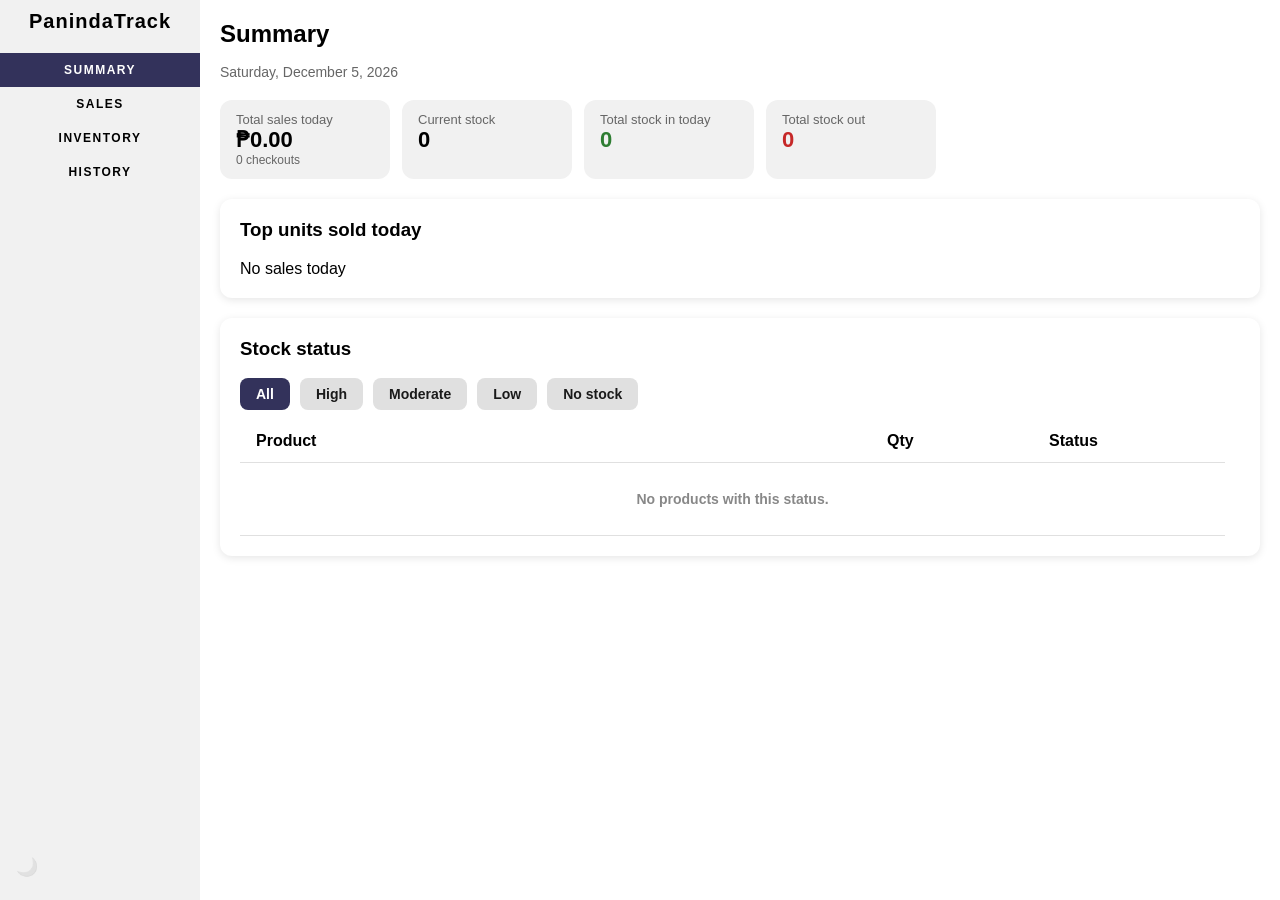
<file: index.html>
<!DOCTYPE html>
<html lang="en">
<head>
    <meta charset="UTF-8">
    <meta name="viewport" content="width=device-width, initial-scale=1.0">
    <link rel="stylesheet" href="css/style.css">
    <title>Summary</title>
</head>
<body>
    <div class="container">
        <nav class="nav-bar">
            <a href="index.html"><h1 class="text-logo">PanindaTrack</h1></a>
            <ul>
                <li><a href="index.html">Summary</a></li>
                <li><a href="html/sales.html">Sales</a></li>
                <li><a href="html/inventory.html">Inventory</a></li>
                <li><a href="html/history.html">History</a></li>
                <li>
                    <li>
                        <button type="button" id="themeBtn" aria-label="Toggle light and dark mode">🌙</button>
                    </li>
                </li>
            </ul>
        </nav>
    
        <main class="content">
            <h1>Summary</h1>

            <p id="today-date"></p>

            <div class="stat-cards">
                <div class="stat-card sales">
                    <span>Total sales today</span>
                    <strong id="total-all">₱0.00</strong>
                    <small id="checkout-count">0 checkouts</small>
                </div>

                <div class="stat-card">
                    <span>Current stock</span>
                    <strong id="total-stock">0</strong>
                </div>

                <div class="stat-card in">
                    <span>Total stock in today</span>
                    <strong id="total-in">0</strong>
                </div>

                <div class="stat-card out">
                    <span>Total stock out</span>
                    <strong id="total-out">0</strong>
                </div>
            </div>

            <div class="summary-grid">
                <div class="content-container top-card">
                    <h3>Top units sold today</h3>
                    <div id="top-display"></div>
                </div>

                <div class="content-container status-card">
                    <h3>Stock status</h3>
                    <div class="status-header">
                        <button type="button" class="status-btn active" data-status="all">All</button>
                        <button type="button" class="status-btn" data-status="high">High</button>
                        <button type="button" class="status-btn" data-status="moderate">Moderate</button>
                        <button type="button" class="status-btn" data-status="low">Low</button>
                        <button type="button" class="status-btn" data-status="none">No stock</button>
                    </div>
                    <div id="status-display"></div>
                </div>
            </div>
            
        </main>

    </div>
    <script src="js/script.js"></script>
    <script src="js/summary.js"></script>
</body>
</html>
</file>
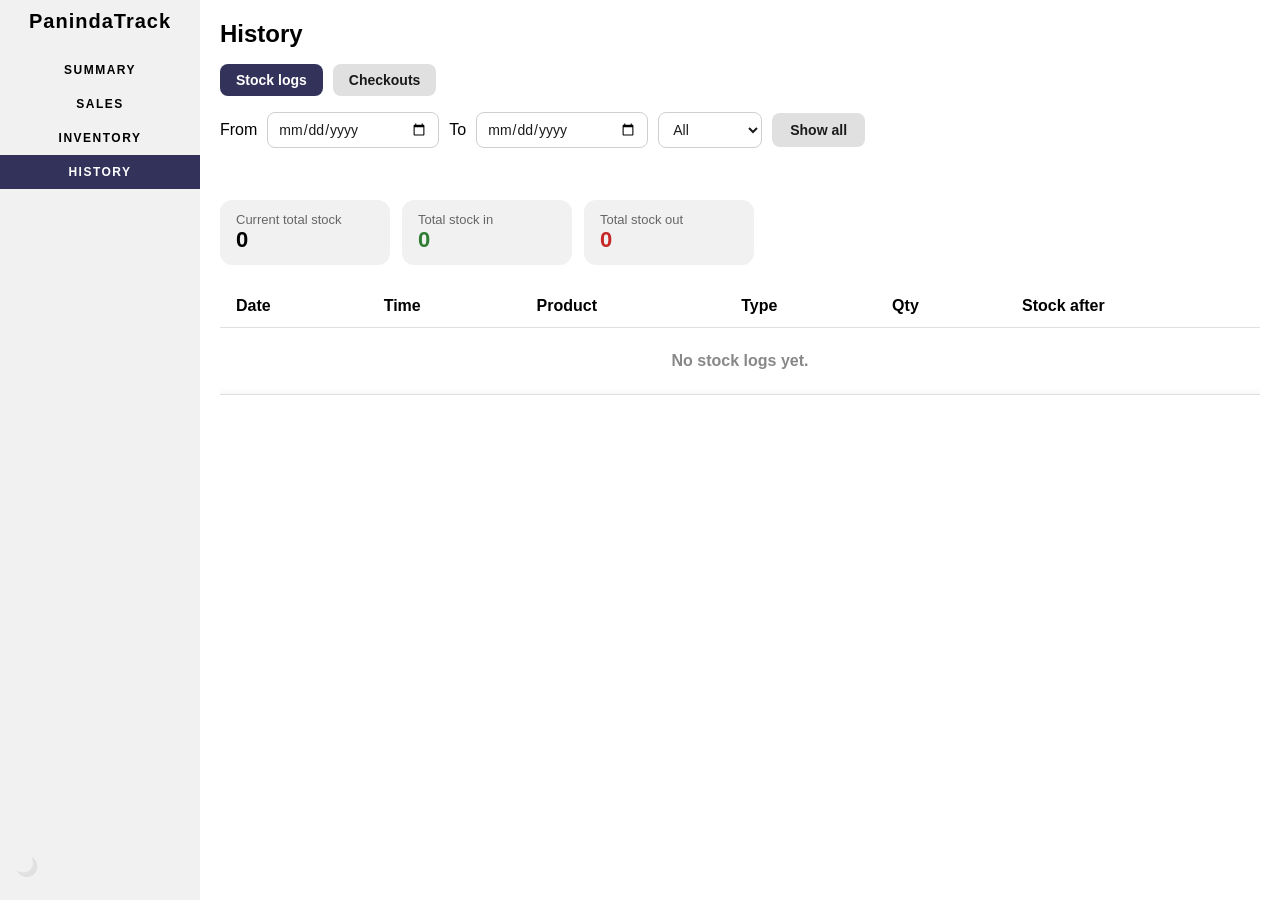
<file: html/history.html>
<!DOCTYPE html>
<html lang="en">
<head>
    <meta charset="UTF-8">
    <meta name="viewport" content="width=device-width, initial-scale=1.0">
    <link rel="stylesheet" href="../css/style.css">
    <title>History</title>
</head>
<body>
    <div class="container">
        <nav class="nav-bar">
            <a href="../index.html"><h1 class="text-logo">PanindaTrack</h1></a>
            <ul>
                <li><a href="../index.html">Summary</a></li>
                <li><a href="sales.html">Sales</a></li>
                <li><a href="inventory.html">Inventory</a></li>
                <li><a href="history.html">History</a></li>
                <li>
                    <li>
                        <button type="button" id="themeBtn" aria-label="Toggle light and dark mode">🌙</button>
                    </li>
                </li>
            </ul>
        </nav>

        <main class="content">
            <h1>History</h1>

            <div class="tabs">
                <button type="button" class="tab-btn active" data-tab="stock">Stock logs</button>
                <button type="button" class="tab-btn" data-tab="checkout">Checkouts</button>
            </div>

            <section id="stock-section">
                <div class="toolbar">
                    <label for="from-input">From</label>
                    <input type="date" id="from-input">
                    <label for="to-input">To</label>
                    <input type="date" id="to-input">
                    <select id="type-input">
                        <option value="all">All</option>
                        <option value="in">Stock In</option>
                        <option value="out">Stock Out</option>
                    </select>
                    <button type="button" id="clearBtn">Show all</button>
                </div>

                <p id="history-message"></p>

            <div class="stat-cards">
                <div class="stat-card">
                    <span>Current total stock</span>
                    <strong id="total-stock">0</strong>
                </div>
                <div class="stat-card in">
                    <span>Total stock in</span>
                    <strong id="total-in">0</strong>
                </div>
                <div class="stat-card out">
                    <span>Total stock out</span>
                    <strong id="total-out">0</strong>
                </div>
            </div>

            <div id="history-display" class="scroll-box"></div>
        </section>

        <section id="checkout-section" hidden>
            <div class="toolbar">
                <label for="co-from">From</label>
                <input type="date" id="co-from">
                <label for="co-to">To</label>
                <input type="date" id="co-to">
                <button type="button" id="co-clear">Show all</button>
            </div>

            <p id="co-message"></p>

            <div class="co-cards">
                <div class="co-card">
                    <span>Total sales</span>
                    <strong id="co-total">₱0.00</strong>
                </div>
                <div class="co-card units-card">
                    <span>Total units sold</span>
                    <div id="co-top"></div>
                </div>
            </div>
            <div class="co-list" id="co-display"></div>
        </section>

        <dialog id="receipt-dialog">
            <div id="rc-head"></div>
            <div id="rc-items"></div>
            <div id="rc-total"></div>
            <div class="dialog-buttons">
                <button type="button" id="rc-close">Close</button>
            </div>
        </dialog>
        </main>

    </div>

    <script src="../js/script.js"></script>
    <script src="../js/history.js"></script>
</body>
</html>
</file>
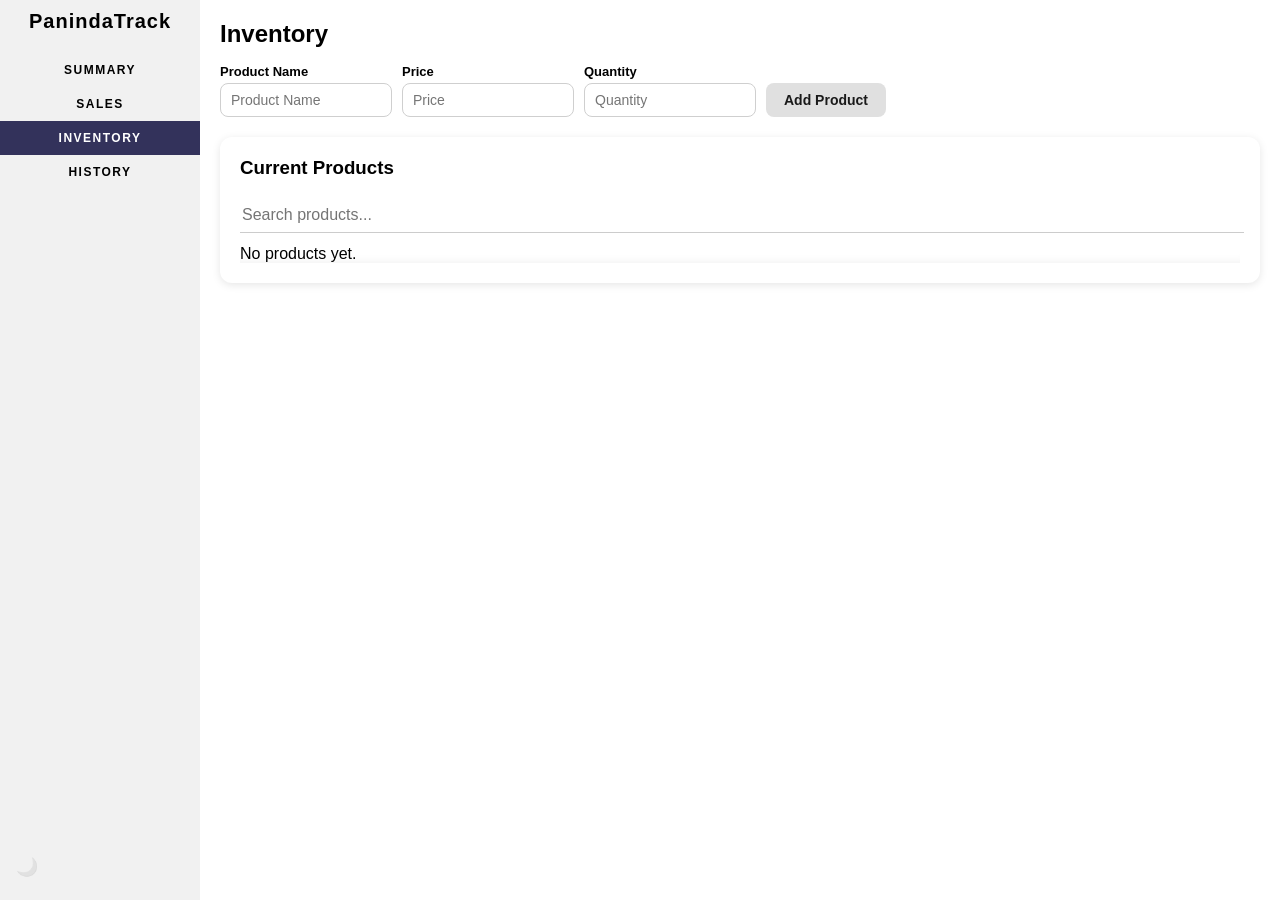
<file: html/inventory.html>
<!DOCTYPE html>
<html lang="en">
<head>
    <meta charset="UTF-8">
    <meta name="viewport" content="width=device-width, initial-scale=1.0">
    <link rel="stylesheet" href="../css/style.css">
    <title>Inventory</title>
</head>
<body>
    <div class="container">
        <nav class="nav-bar">
        <a href="../index.html"><h1 class="text-logo">PanindaTrack</h1></a>
        <ul>
            <li><a href="../index.html">Summary</a></li>
            <li><a href="sales.html">Sales</a></li>
            <li><a href="inventory.html">Inventory</a></li>
            <li><a href="history.html">History</a></li>
            <li>
                <li>
                    <button type="button" id="themeBtn" aria-label="Toggle light and dark mode">🌙</button>
                </li>
            </li>
        </ul>
    </nav>

        <main class="content">
            <h1>Inventory</h1>

            <div class="form">
                <label for="productName">Product Name
                    <input type="text" placeholder="Product Name" id="productName-input">
                </label>

                <label for="price">Price
                    <input type="number" placeholder="Price" id="price-input">
                </label>

                <label for="quantity">Quantity
                    <input type="number" placeholder="Quantity" id="quantity-input">
                </label>

                <button type="submit" id="addBtn">Add Product</button>
                <button type="button" id="deleteBtn" style="display: none;">Delete</button>
                <button id="backBtn" style="display: none;">Back</button>
            </div>
            
            <div class="content-container" id="inventory">
                <h3>Current Products</h3>
                <input type="text" id="searchBox" placeholder="Search products...">
                <div id="products-display" class="scroll-box"></div>
            </div>

            <p id="message"></p>
        </main>

    </div>

    <dialog id="stock-dialog">
        <p id="stock-title"></p>
        <input type="number" id="stock-input" min="1" step="1" placeholder="Quantity to add">
        <p class="stock-error" id="stock-error"></p>
        <div class="dialog-buttons">
            <button id="stockSaveBtn">Add stock</button>
            <button id="stockCancelBtn">Cancel</button>
        </div>
    </dialog>
    <dialog id="confirm-dialog">
        <p>Do you want to delete this product?</p>

        <div class="dialog-buttons">
            <button type="button" id="yesBtn" disabled>Yes (2)</button>
            <button type="button" id="noBtn">No</button>
        </div>
    </dialog>

    <script src="../js/script.js"></script>
    <script src="../js/inventory.js"></script>
</body>
</html>
</file>
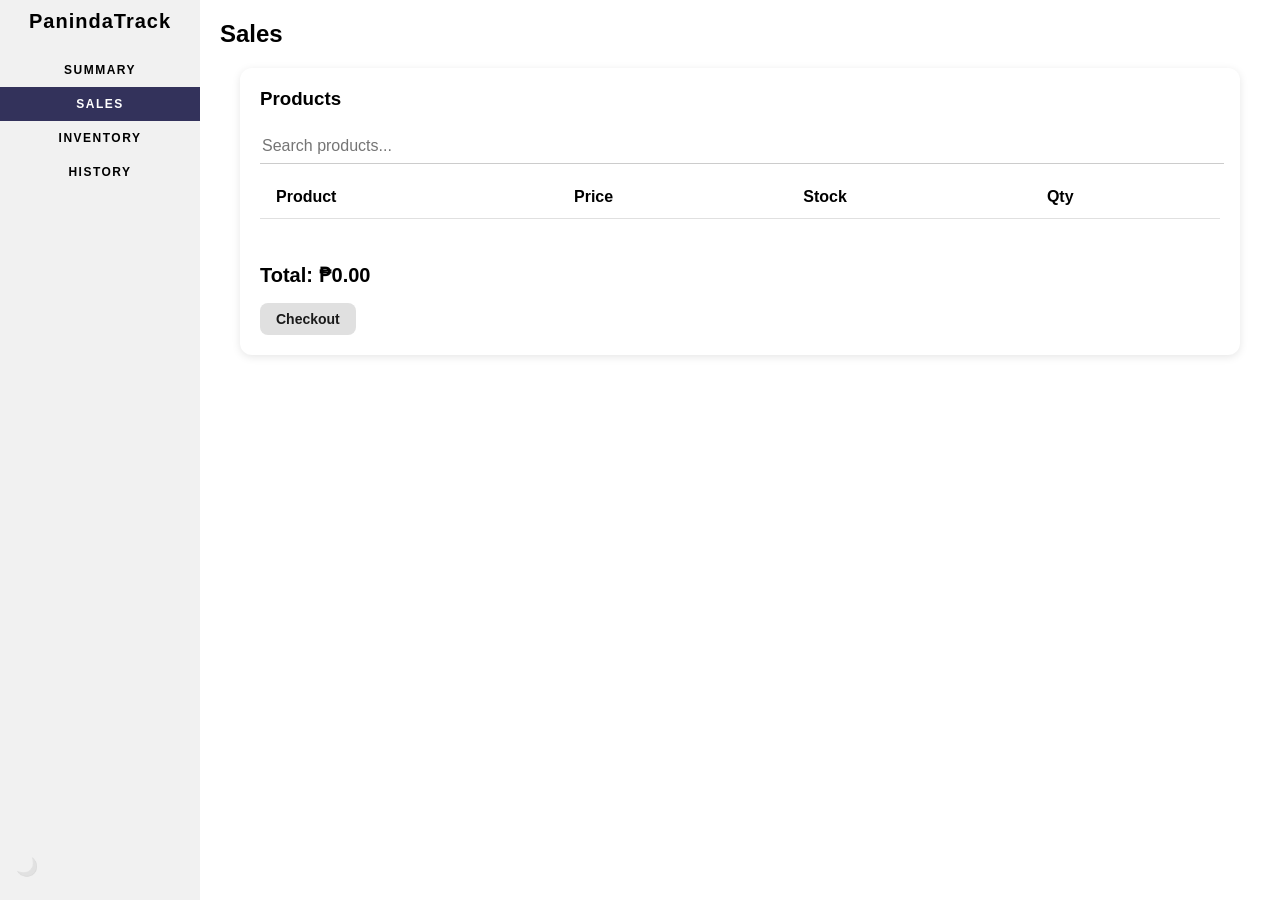
<file: html/sales.html>
<!DOCTYPE html>
<html lang="en">
<head>
    <meta charset="UTF-8">
    <meta name="viewport" content="width=device-width, initial-scale=1.0">
    <link rel="stylesheet" href="../css/style.css">
    <title>Sales</title>
</head>
<body>
    <div class="container">
        <nav class="nav-bar">
            <a href="../index.html"><h1 class="text-logo">PanindaTrack</h1></a>
            <ul>
                <li><a href="../index.html">Summary</a></li>
                <li><a href="sales.html">Sales</a></li>
                <li><a href="inventory.html">Inventory</a></li>
                <li><a href="history.html">History</a></li>
                <li>
                    <li>
                        <button type="button" id="themeBtn" aria-label="Toggle light and dark mode">🌙</button>
                    </li>
                </li>
            </ul>
        </nav>
    
    
    <main class="content">
        <h1>Sales</h1>

        <div class="content-container" id="sales">
            <h3>Products</h3>
            
            <input type="text" id="searchBox" placeholder="Search products...">
            <div id="sales-display" class="scroll-box"></div>
            <p id="sales-message"></p>

            <p class="sales-total">Total: <span id="total">₱0.00</span></p>
            <button type="button" id="checkoutBtn">Checkout</button>
        </div>
    </main>

    </div>

    <dialog id="checkout-dialog">
        <h3>Confirm checkout</h3>
        <div id="checkout-summary"></div>
        <p>Total: <span id="checkout-total"></span></p>
        <div class="dialog-buttons">
            <button type="button" id="confirmBtn">Confirm</button>
            <button type="button" id="backBtn">Back</button>
        </div>
    </dialog>
    
    <script src="../js/sales.js"></script>
    <script src="../js/script.js"></script>
</body>
</html>
</file>
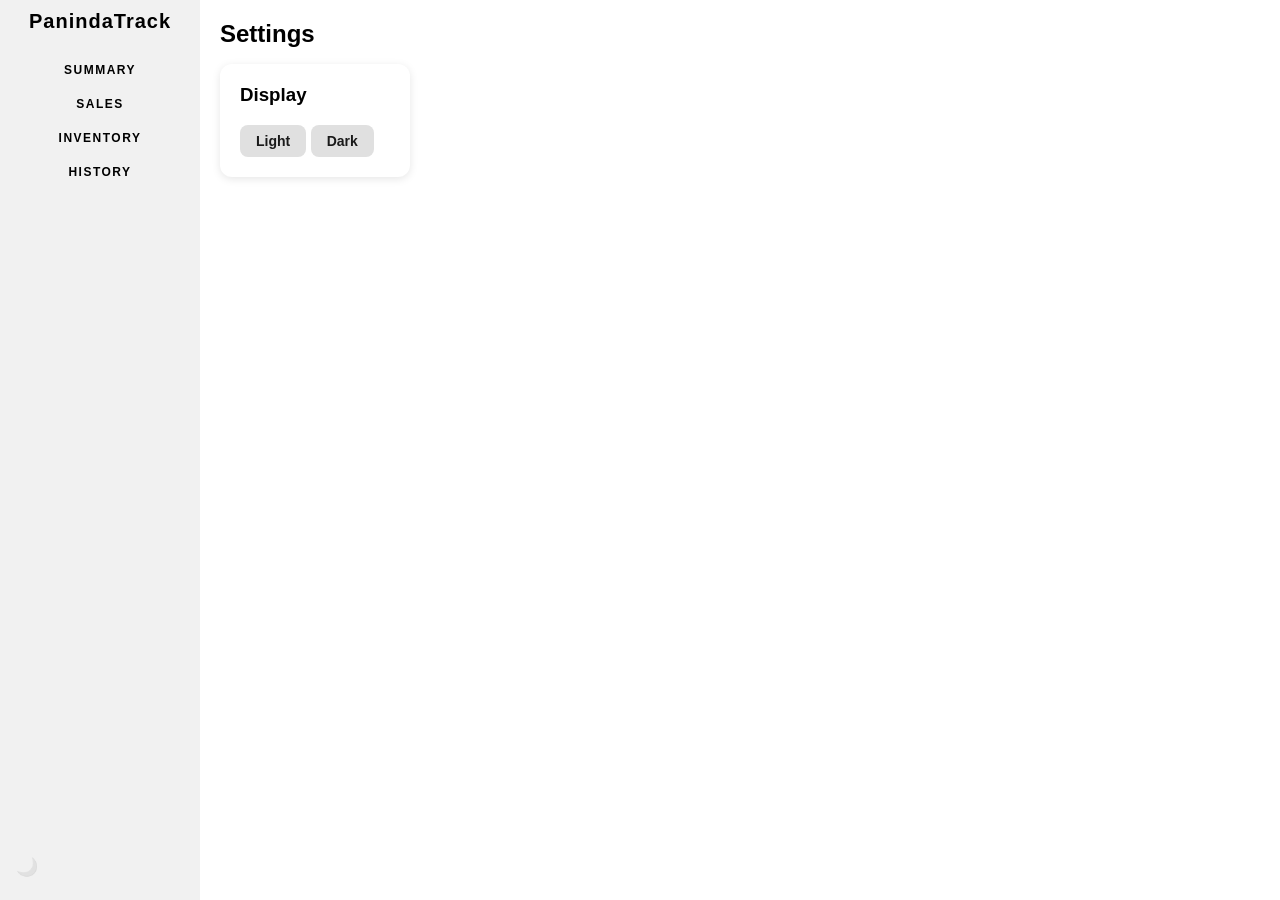
<file: html/settings.html>
<!DOCTYPE html>
<html lang="en">
<head>
    <meta charset="UTF-8">
    <meta name="viewport" content="width=device-width, initial-scale=1.0">
    <link rel="stylesheet" href="../css/style.css">
    <title>Settings</title>
</head>
<body>
    <div class="container">
        <nav class="nav-bar">
        <a href="../index.html"><h1 class="text-logo">PanindaTrack</h1></a>
            <ul>
                <li><a href="../index.html">Summary</a></li>
                <li><a href="sales.html">Sales</a></li>
                <li><a href="inventory.html">Inventory</a></li>
                <li><a href="history.html">History</a></li>
                <li>
                    <li>
                        <button type="button" id="themeBtn" aria-label="Toggle light and dark mode">🌙</button>
                    </li>
                </li>
            </ul>
        </nav>
        
        <main class="content">
            <h1>Settings</h1>

            <div class="content-container">
                <h3>Display</h3>
                <button id="light-btn">Light</button>
                <button id="dark-btn">Dark</button>
            </div>
            
        </main>
        
    </div>
    

    <script src="../js/script.js"></script>
</body>
</html>
</file>
<file: css/style.css>
html, body {
    height: 100%;
}

body {
    margin: 0;
    font-family: 'Inter', sans-serif;
}

/*shared background*/
.text-logo,
.nav-bar,
ul {
    background-color: #f1f1f1;
    width: 200px;
}

/*navbar*/
.text-logo {
    margin: 0 0 10px 0;
    padding: 10px 5px;
    text-align: center;
    box-sizing: border-box;
    font-size: 20px;
    font-weight: 600;
    letter-spacing: 1px;
}

.text-logo a {
    color: #33325b;
}

.nav-bar {
    position: sticky;
    top: 0;
    height: 100vh;
    align-self: flex-start;   /* stops the flex row from stretching it */
    display: flex;
    flex-direction: column;
    box-sizing: border-box;
}

ul {
    list-style-type: none;
    margin: 0;
    padding: 0;
    flex: 1;
    display: flex;
    flex-direction: column;
}

.text-logo,
.nav-bar,
ul {
    background-color: #f1f1f1;
    width: 200px;
}

ul li:last-child{
    margin-top: auto;
    margin-bottom: 12px;
}

a {
    color: black;
    text-decoration: none;
}

li a {
    display: block;
    text-align: center;
    padding: 10px 5px;
    text-transform: uppercase;
    font-size: 12px;
    font-weight: 600;
    letter-spacing: 1.5px;
}

li a:hover,
li a.active {
    background-color: #33325b;
    color: white;
}

/*layout, content, content-container*/
.container{
    display: flex;
}

.content{
    flex: 1;
    padding: 20px;
}

.content h1 {
    font-size: 24px;
    margin: 0 0 16px 0;
}

.content-container{
    background-color: white;
    padding: 20px;
    border-radius: 12px;
    box-shadow: 0 2px 8px rgba(0, 0, 0, 0.1);
    max-width: 150px;
}

.content-container h3{
    margin-top: 0;
}

.content-container button{
    font-family: inherit;
    font-size: 14px;
    font-weight: 600;
    padding: 8px 16px;
    border: none;
    border-radius: 8px;
    background-color: #e0e0e0;
    color: #1a1a1a;
    cursor: pointer;
}

.content-container button:hover{
    background-color: #33325b;
    color: white;
}

.content-container button:hover,
.content-container button.active {
    background-color: #33325b;
    color: white;
}

.content-container button.delete-btn,
body.dark .content-container button.delete-btn {
    background-color: #e53935;
    color: white;
}

.content-container button.delete-btn:hover,
body.dark .content-container button.delete-btn:hover {
    background-color: #c62828;
    color: white;
}

#themeBtn {
    display: block;
    width: 100%;
    padding: 10px 5px 10px 16px;   /* 16px on the left moves it off the edge */
    border: none;
    background: transparent;
    font-size: 18px;
    cursor: pointer;
    text-align: left;              /* moves the icon to the left */
    filter: grayscale(1);
    opacity: 0.4;
}

/*Summary*/
.summary-grid {
    display: grid;
    grid-template-columns: 1fr 1fr;
    gap: 20px;
    margin-top: 20px;
}

.summary-grid .content-container {
    width: 100%;
    max-width: none;
    min-width: 0;
    overflow-x: auto;
    box-sizing: border-box;
}

.content{
    min-width: 0;
}

.summary-grid td,
.summary-grid th {
    white-space: nowrap;
}

@media (max-width: 800px) {
    .summary-grid { grid-template-columns: 1fr; }
}

/*Summary:; today date*/
#today-date{
    margin: 0 0 16px 0;
    font-size: 14px;
    color: #666;
}

body.dark #today-date{
    color: #b0b0b0;
}

/*Summary: Sales*/
.stat-cards{
    display: flex;
    flex-wrap: wrap;
    gap: 12px;
    margin-bottom: 20px;
}

.stat-card.sales{
    order: -1;
}

.stat-card small{
    display: block;
    font-size: 12px;
    color: #666;
}

body.dark .stat-card small{
    color: #b0b0b0;
}

/*Summary: units sold*/
.top-card{
    grid-column: 1 / -1;
}

.top-card td{
    padding: 6px 12px;
    font-size: 14px;
}

/*Summary: stock status*/
#status-display{
    max-height: 300px;
    overflow-y: auto;
}

#status-display thead th{
    position: sticky;
    top: 0;
    background-color: white;
}

#status-display table {
    table-layout: fixed;          /* columns keep their size no matter which rows show */
}

#status-display th:nth-child(2),
#status-display td:nth-child(2) {
    width: 130px;                 /* Qty */
}

#status-display th:nth-child(3),
#status-display td:nth-child(3) {
    width: 160px;                 /* Status */
}

#status-display {
    scrollbar-gutter: stable;     /* reserves space for the scrollbar */
}

.status-card{
    grid-column: 1 / -1;
    max-width: 700px;
}

.status-card td,
.status-card th{
    white-space: normal;
}

body.dark #status-display thead th{
    background-color: #363636;
}

.status-header{
    display: flex;
    flex-wrap: wrap;
    align-items: center;
    gap: 10px;
    margin-bottom: 10px;
}

.status-header h3{
    margin: 0 13px 0 0;
}

.status-btn{
    font-family: inherit;
    font-size: 14px;
    font-weight: 600;
    padding: 8px 16px;
    border: none;
    border-radius: 8px;
    background-color: #e0e0e0;
    color: #1a1a1a;
    cursor: pointer;
}

.status-btn:hover,
.status-btn.active{
    background-color: #33325b;
    color: white;
}

.badge.high{
    background-color: #e3f4e5;
    color: #2e7d32;
}

.badge.moderate{
    background-color: #fff3d6;
    color: #b26a00;
}

.badge.low{
    background-color: #fdeaea;
    color: #c62828;
}

.badge.none{
    background-color: #e0e0e0;
    color: #555;
}

body.dark .badge.none{
    background-color: #444444;
    color: #d8d8d8;
}

body.dark .status-btn{
    background-color: #444444;
    color: #d8d8d8;
}

body.dark .status-btn:hover,
body.dark .status-btn.active{
    background-color: #DBDBDB;
    color: #1a1a1a;
}

body.dark .badge.high{
    background-color: #1f3a22;
    color: #81c784;
}

body.dark .badge.moderate{
    background-color: #3d3318;
    color: #ffd84f;
}

body.dark .badge.low{
    background-color: #3d2121;
    color: #ff8a80;
}

.content >.stat-cards{
    margin-top: 20px;
}

#sales-message.success{
    color: #1a7f37;
}

/*Inventory*/
#inventory{
    max-width: 1000px;
    margin-top: 20px;
}

/*Inventory: products*/
table{
    width: 100%;
    border-collapse: collapse;
}

th, td{
    text-align: left;
    padding: 12px 16px;
    border-bottom: 1px solid #e0e0e0;
}

tbody tr { 
    cursor: default; 
}

tbody tr:hover,
tr.selected { 
    background-color: #f5f3f3; 
}

/*Inventory: form*/
.form {
    display: flex;
    flex-wrap: wrap;
    gap: 10px;
    align-items: flex-end;
    margin-bottom: 20px;
}

.form label {
    display: flex;
    flex-direction: column;
    gap: 4px;
    font-size: 13px;
    font-weight: 600;
}

input {
    width: 150px;
    padding: 8px 10px;
    font-family: inherit;
    font-size: 14px;
    border: 1px solid #cfcfcf;
    border-radius: 8px;
    background-color: white;
    color: #1a1a1a;
}

input:focus {
    outline: none;
    border-color: #33325b;
}

.form button {
    font-family: inherit;
    font-size: 14px;
    font-weight: 600;
    padding: 9px 18px;
    border: none;
    border-radius: 8px;
    background-color: #e0e0e0;
    color: #1a1a1a;
    cursor: pointer;
}

.form button:hover {
    background-color: #33325b;
    color: white;
}

/*Inventory: delete*/

td button + button {
    margin-left: 10px;   /* gap between Edit and Delete */
}

dialog {
    width: 320px;
    max-width: 90%;
    padding: 24px;
    border: none;
    border-radius: 12px;
    box-shadow: 0 4px 16px rgba(0, 0, 0, 0.25);
    font-family: inherit;
}

dialog p {
    margin: 0 0 20px 0;
    font-size: 16px;
    font-weight: 600;
}

.dialog-buttons {
    display: flex;
    gap: 10px;
    justify-content: flex-end;
}

dialog button {
    font-family: inherit;
    font-size: 14px;
    font-weight: 600;
    padding: 9px 18px;
    border: none;
    border-radius: 8px;
    cursor: pointer;
}

#noBtn {
    background-color: #e0e0e0;
    color: #1a1a1a;
}

#noBtn:hover {
    background-color: #33325b;
    color: white;
}

#yesBtn {
    background-color: #c62828;
    color: white;
}

#yesBtn:hover:not(:disabled) {
    background-color: #a61e1e;
}

#yesBtn:disabled {
    opacity: 0.5;
    cursor: not-allowed;
}

/*Inventory: duplicate checker message*/
#message.error {
    text-align: center;
    color: #c62828;
    font-weight: 600;
}

#message.success {
    text-align: center;
    color: #74e287;
    font-weight: 600;
}

#message {
    opacity: 0;
    min-height: 20px;
    transition: opacity 0.4s ease;
}

#message.show{
    opacity: 1;
}

/*Sales*/
#sales{
    max-width: 1000px;
    margin: 20px;
}

td span{
    display: inline-block;
    min-width: 32px;
    text-align: center;
}

dialog button {
    font-family: inherit;
    font-size: 14px;
    font-weight: 600;
    padding: 9px 18px;
    border: none;
    border-radius: 8px;
    background-color: #e0e0e0;
    color: #1a1a1a;
    cursor: pointer;
}

dialog button:hover {
    background-color: #33325b;
    color: white;
}

#checkout-summary {
    margin-bottom: 12px;
}

#checkout-summary div {
    padding: 4px 0;
}

dialog p {
    margin: 12px 0 20px 0;
}

.stock-error{
    margin: 8px 0 12px;
    font-size: 13px;
    color: #c62828;
}

body.dark .stock-error{
    color: #ff8a80;
}

/*Sales: Search Bar*/
#searchBox{
    width: 100%;
    font-size: 16px;
    padding: 8px 2px;
    margin-bottom: 12px;
    border: none;
    border-bottom: 1px solid #ccc;
    border-radius: 0;
    box-shadow: none;
    background: transparent;
    outline: none;
}

#searchBox:focus{
    border-bottom: 1px solid #2f3158
}

/*Sales/Inventory: scrollable*/
.scroll-box{
    max-height: 400px;
    overflow-y: auto;
    box-shadow: inset 0 -10px 8px -8px rgba(0, 0, 0, 0.05);
}

.scroll-box thead th{
    position: sticky;
    top: 0;
    background: white;
}

/*Sales: quantity input*/
.qty-box{
    display: flex;
    align-items: center;
    gap: 6px;
}

.qty-box input{
    width: 48px;
    padding: 6px 4px;
    text-align: center;
    -moz-appearance: textfield;
}

.qty-box button{
    padding: 6px 12px;
}

.qty-box input::-webkit-outer-spin-button,
.qty-box input::-webkit-inner-spin-button{
    -webkit-appearance: none;
    margin: 0;
}

#sales-message{
    min-height: 20px;
    margin: 14px 0 10px 0;
    color: #c62828;
    font-weight: 600;
}

#sales-message:not(:empty){
    margin: 14px 0 10px 0;
}

body.dark #sales-message{
    color: #ff8a80;
}

/*Sales: total and no stock*/
.sales-total{
    margin: 0 0 16px 0;
    font-size: 20px;
    font-weight: 600;
}

#total{
    font-size: inherit;
    font-weight: inherit;
}

/*Summary: dialog align*/
.summary-line {
    display: flex;
    justify-content: space-between;   /* name on the left, price on the right */
    gap: 16px;
}

.summary-line span:last-child {
    white-space: nowrap;              /* keeps the price on one line */
}

/*Summary: empty state*/
.empty-state{
    padding: 28px 16px;
    text-align: center;
    font-size: 14px;
    font-weight: 600;
    color: #888;
}

body.dark .empty-state{
    color: #b0b0b0;
}

/*History: styling*/
#type-input{
    padding: 8px 10px;
    font-family: inherit;
    font-size: 14px;
    border: 1px solid #cfcfcf;
    border-radius: 8px;
    background-color: white;
    color: #1a1a1a;
}

.toolbar{
    flex-wrap: wrap;
}

.stat-card{
    padding: 12px 16px;
    border-radius: 12px;
    background-color: #f1f1f1;
    box-sizing: border-box;
    width: 170px;
}

.stat-card span{
    display: block;
    font-size: 13px;
    color: #666;
}

.stat-card strong{
    font-size: 22px;
}

.stat-card.in strong { color: #2e7d32; }
.stat-card.out strong { color: #c62828; }

.badge{
    display: inline-block;
    padding: 3px 10px;
    border-radius: 6px;
    font-size: 12px;
    font-weight: 600;
}

.badge.in{
    background-color: #e3f4e5;
    color: #2e7d32;
}

.badge.out{
    background-color: #fdeaea;
    color: #c62828;
}

#history-display{
    overflow-x: auto;
    overflow-y: auto;
    max-height: calc(100vh - 380px);
}

#history-display thead th{
    position: sticky;
    top: 0;
    background-color: white;
}

body.dark #history-display thead th{
    background-color: #2b2b2b;
}

#history-display td,
#history-display th{
    white-space: nowrap;
}

/*History: tabs*/
.tabs{
    display: flex;
    gap: 10px;
    margin-bottom: 16px;
}

.tab-btn{
    font-family: inherit;
    font-size: 14px;
    font-weight: 600;
    padding: 8px 16px;
    border: none;
    border-radius: 8px;
    background-color: #e0e0e0;
    color: #1a1a1a;
    cursor: pointer;
}

.tab-btn:hover,
.tab-btn.active{
    background-color: #33325b;
    color: white;
}

/*History: checkouts*/
#co-message{
    min-height: 20px;
    margin: 0 0 12px 0;
    color: #c62828;
    font-weight: 600;
}

.co-cards{
    display: flex;
    flex-direction: column;
    gap: 12px;
    margin-bottom: 16px;
}

.co-card{
    padding: 12px 16px;
    border-radius: 12px;
    background-color: #f1f1f1;
}

.co-card span{
    display: block;
    font-size: 13px;
    color: #666;
    margin-bottom: 4px;
}

.co-card strong{
    font-size: 22px;
}

#co-top{
    max-height: 130px;
    overflow-y: auto;
    padding-right: 24px;
    font-size: 14px;
}

.co-row{
    display: flex;
    justify-content: space-between;
    padding: 3px 0;
}

.co-list{
    max-height: 260px;
    overflow-y: auto;
    padding: 4px 16px;
    border-radius: 12px;
    background-color: #f1f1f1;
}

.co-list thead th{
    position: sticky;
    top: 0;
    background-color: #f1f1f1;
}

.co-list td,
.co-list th{
    white-space: nowrap;
}

.co-card span{
    display: block;
    font-size: 14px;
    margin-bottom: 6px;
}

.co-head{
    font-weight: bold;
    color: #000;
    position: sticky;
    top: 0;
    background: #f0f0f0;
}
/*History: buttons*/
#co-clear,
.co-list button{
    font-family: inherit;
    font-size: 14px;
    font-weight: 600;
    padding: 6px 14px;
    border: none;
    border-radius: 8px;
    background-color: #e0e0e0;
    color: #1a1a1a;
    cursor: pointer;
}

#co-clear{
    padding: 9px 18px;
}

#co-clear:hover,
.co-list button:hover{
    background-color: #33325b;
    color: white;
}

body.dark #co-clear,
body.dark .co-list button{
    background-color: #444444;
    color: #d8d8d8;
}

body.dark #co-clear:hover,
body.dark .co-list button:hover{
    background-color: #DBDBDB;
    color: #1a1a1a;
}

/*History: scroll*/
#co-display{
    padding-top: 0;
}

#co-display thead th{
    background: #f0f0f0;
}

/*History: receipt dialog*/
#receipt-dialog{
    font-family: monospace;
    font-size: 13px;
}

#rc-head{
    text-align: center;
    margin-bottom: 8px;
}

#rc-items{
    max-height: 200px;
    overflow-y: auto;
    padding: 8px 8px 8px 0;
    border-top: 1px dashed #bbb;
}

#rc-total{
    margin-top: 8px;
    font-weight: 800;
}

#receipt-dialog .dialog-buttons{
    margin-top: 14px;
}

/*History: empty*/
.co-empty{
    text-align: center;
    color: #888;
    font-weight: bold;
    padding: 16px 0;
}

body.dark .tab-btn{
    background-color: #444444;
    color: #d8d8d8;
}

body.dark .tab-btn:hover,
body.dark .tab-btn.active{
    background-color: #DBDBDB;
    color: #1a1a1a;
}

body.dark .co-card,
body.dark .co-list,
body.dark .co-list thead th{
    background-color: #363636;
}

body.dark .co-card span{
    color: #b0b0b0;
}

body.dark #co-message{
    color: #ff8a80;
}

body.dark #rc-items{
    border-color: #555;
}
/*dark mode for history*/
body.dark #type-input{
    background-color: #2a2a2a;
    border-color: #3a3a3a;
    color: white;
}

body.dark .stat-card{
    background-color: #2a2a2a;
}

body.dark .stat-card span{
    color: #b0b0b0;
}

body.dark .badge.in{
    background-color: #1f3a22;
    color: #81c784;
}

body.dark .badge.out{
    background-color: #3d2121;
    color: #ff8a80;
}

/*History: button*/
#clearBtn {
    font-family: inherit;
    font-size: 14px;
    font-weight: 600;
    padding: 9px 18px;
    border: none;
    border-radius: 8px;
    background-color: #e0e0e0;
    color: #1a1a1a;
    cursor: pointer;
}

#clearBtn:hover {
    background-color: #33325b;
    color: white;
}

.toolbar {
    display: flex;
    align-items: center;
    gap: 10px;
    margin-bottom: 20px;
}

#history-message{
    min-height: 20px;
    margin: 0 0 12px 0;
    color: #c62828;
    font-weight: 600;
}

body.dark #history-message{
    color: #ff8a80;
}

/*History: empty*/
.empty-cell{
    text-align: center;
    color: #888;
    font-weight: bold;
    padding: 24px 0;
}
/*light-dark theme (keep at the bottom)*/

/*base*/
body.dark {
    background-color: #2b2b2b;
    color: white;
}

body.dark a,
body.dark li a {
    color: white;
}

/*sidebar*/
body.dark .text-logo,
body.dark .nav-bar,
body.dark ul {
    background-color: #363636;
}

body.dark .text-logo a {
    color: #DBDBDB;
}

body.dark li a:hover,
body.dark li a.active {
    background-color: #DBDBDB;
    color: #1a1a1a;
}

/*containers and cards*/
body.dark .content-container {
    background-color: #363636;
    box-shadow: none;
}

body.dark .stat-card {
    background-color: #363636;
}

body.dark .stat-card span {
    color: #b0b0b0;
}

body.dark .stat-card.in strong { color: #81c784; }
body.dark .stat-card.out strong { color: #ff8a80; }

/*tables*/
body.dark th,
body.dark td {
    border-bottom-color: #4a4a4a;
}

body.dark tbody tr:hover,
body.dark tr.selected {
    background-color: #444444;
}

/*inputs*/
body.dark input,
body.dark #type-input {
    background-color: #363636;
    border-color: #4a4a4a;
    color: white;
}

body.dark input:focus {
    border-color: #DBDBDB;
}

/*buttons*/
body.dark .content-container button,
body.dark .form button,
body.dark #clearBtn,
body.dark dialog button,
body.dark #noBtn {
    background-color: #444444;
    color: #d8d8d8;
}

body.dark .content-container button:hover,
body.dark .content-container button.active,
body.dark .form button:hover,
body.dark #clearBtn:hover,
body.dark dialog button:hover,
body.dark #noBtn:hover {
    background-color: #DBDBDB;
    color: #1a1a1a;
}

/*dialogs*/
body.dark dialog {
    background-color: #363636;
    color: white;
}

/*messages*/
body.dark #message,
body.dark .stock-error {
    color: #ff8a80;
}

/*history badges*/
body.dark .badge.in {
    background-color: #1f3a22;
    color: #81c784;
}

body.dark .badge.out {
    background-color: #3d2121;
    color: #ff8a80;
}

/*dark mode: scrollable lists, search bar, history*/

/* table headers */
body.dark .scroll-box thead th,
body.dark #co-display thead th,
body.dark .co-head {
    background-color: #363636;      /* same as .content-container in dark mode */
}

body.dark .co-head {
    color: white;
}

/* dark scrollbars (removes the white strip) */
body.dark .scroll-box,
body.dark #history-display,
body.dark #co-top,
body.dark .co-list,
body.dark #status-display {
    color-scheme: dark;
}

/* search bar */
body.dark #searchBox {
    border-bottom-color: #555;
    color: white;
}

body.dark #searchBox:focus {
    border-bottom-color: #DBDBDB;
}

/* empty messages */
body.dark .empty-cell,
body.dark .co-empty {
    color: #b0b0b0;
}

body.dark input[type="date"] {
    color-scheme: dark;
}
</file>
